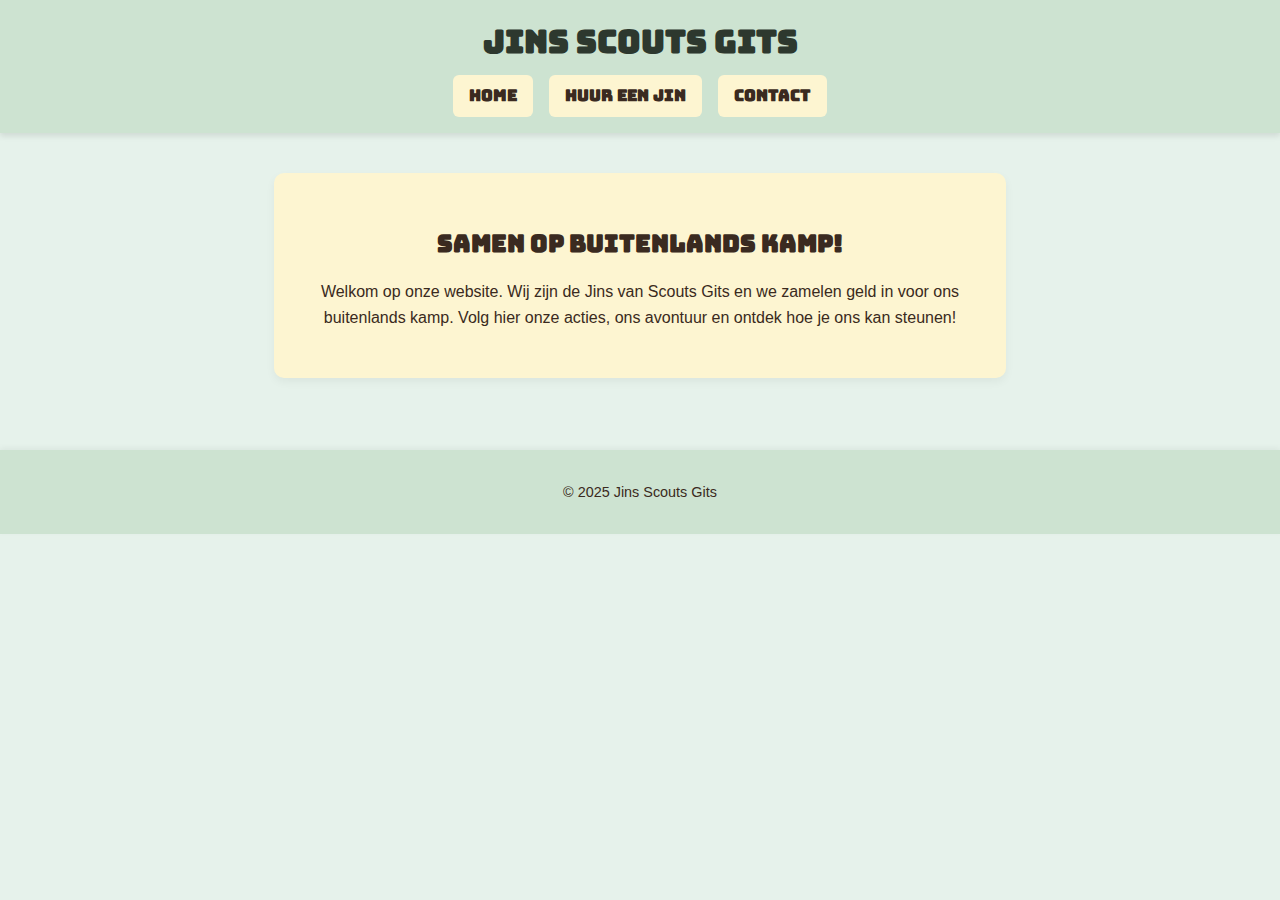
<file: index.html>
<!DOCTYPE html>
<html lang="nl">
<head>
  <meta charset="UTF-8">
  <meta name="viewport" content="width=device-width, initial-scale=1.0">
  <title>Jins Scouts Gits</title>
  <link rel="stylesheet" href="style.css">
  <link href="https://fonts.googleapis.com/css2?family=Bungee&display=swap" rel="stylesheet">
</head>
<body>
  <header>
    <h1>Jins Scouts Gits</h1>
    <nav>
      <button class="menu-toggle">☰</button>
      <div class="menu">
        <a href="index.html">Home</a>
        <a href="huur-een-jin.html">Huur een Jin</a>
        <a href="contact.html">Contact</a>
      </div>
    </nav>
  </header>

  <main>
    <section class="banner">
      <h2>Samen op buitenlands kamp!</h2>
      <p>Welkom op onze website. Wij zijn de Jins van Scouts Gits en we zamelen geld in voor ons buitenlands kamp. 
         Volg hier onze acties, ons avontuur en ontdek hoe je ons kan steunen!</p>
    </section>
  </main>

  <footer>
    <p>© 2025 Jins Scouts Gits</p>
  </footer>
  <script src="script.js"></script>
</body>
</html>
</file>
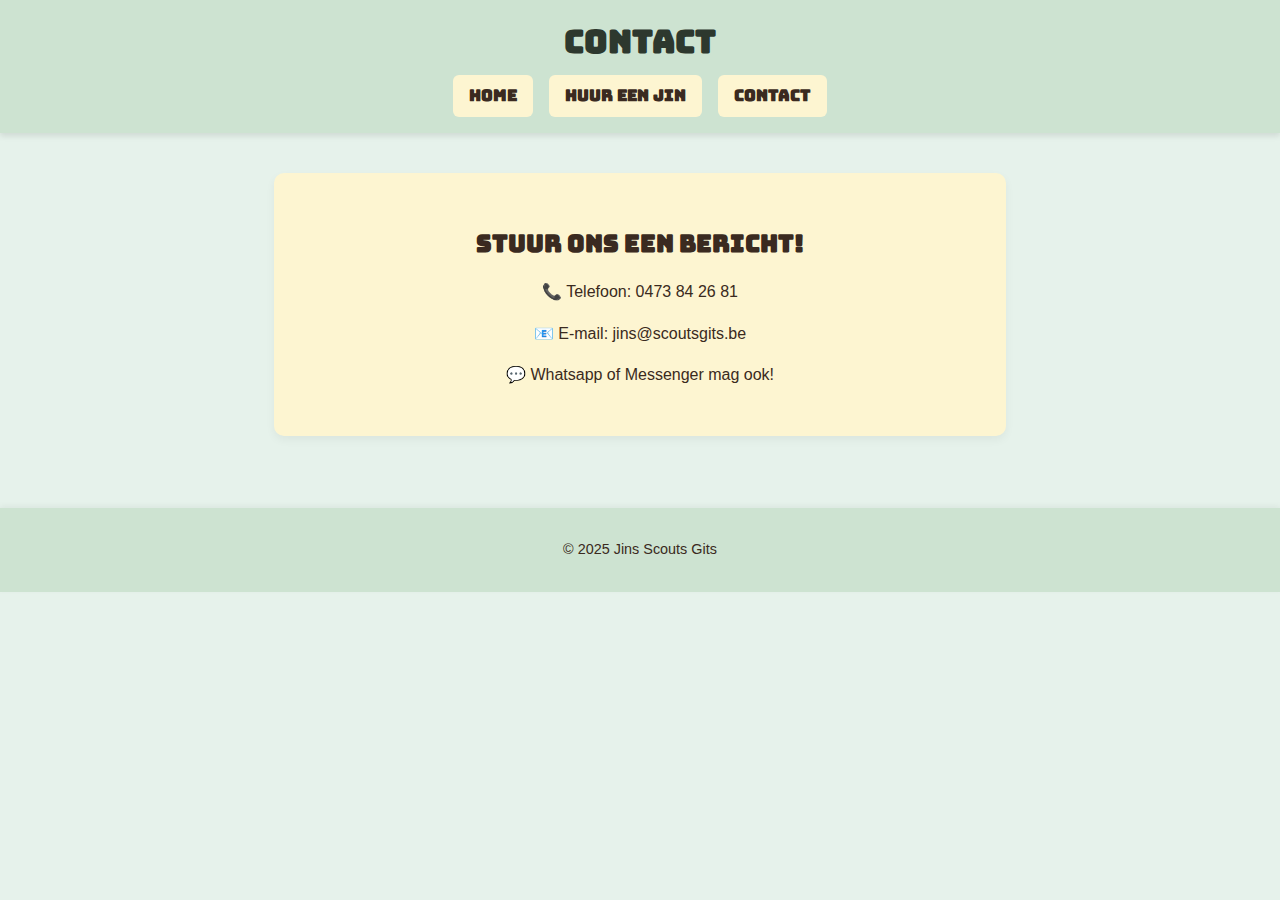
<file: contact.html>
<!DOCTYPE html>
<html lang="nl">
<head>
  <meta charset="UTF-8">
  <meta name="viewport" content="width=device-width, initial-scale=1.0">
  <title>Contact</title>
  <link rel="stylesheet" href="style.css">
  <link href="https://fonts.googleapis.com/css2?family=Bungee&display=swap" rel="stylesheet">
</head>
<body>
  <header>
    <h1>Contact</h1>
    <nav>
      <button class="menu-toggle">☰</button>
      <div class="menu">
        <a href="index.html">Home</a>
        <a href="huur-een-jin.html">Huur een Jin</a>
        <a href="contact.html">Contact</a>
      </div>
    </nav>
  </header>

  <main>
    <section class="contact">
      <h2>Stuur ons een bericht!</h2>
      <p>📞 Telefoon: 0473 84 26 81</p>
      <p>📧 E-mail: jins@scoutsgits.be</p>
      <p>💬 Whatsapp of Messenger mag ook!</p>
    </section>
  </main>

  <footer>
    <p>© 2025 Jins Scouts Gits</p>
  </footer>
  <script src="script.js"></script>
</body>
</html>
</file>
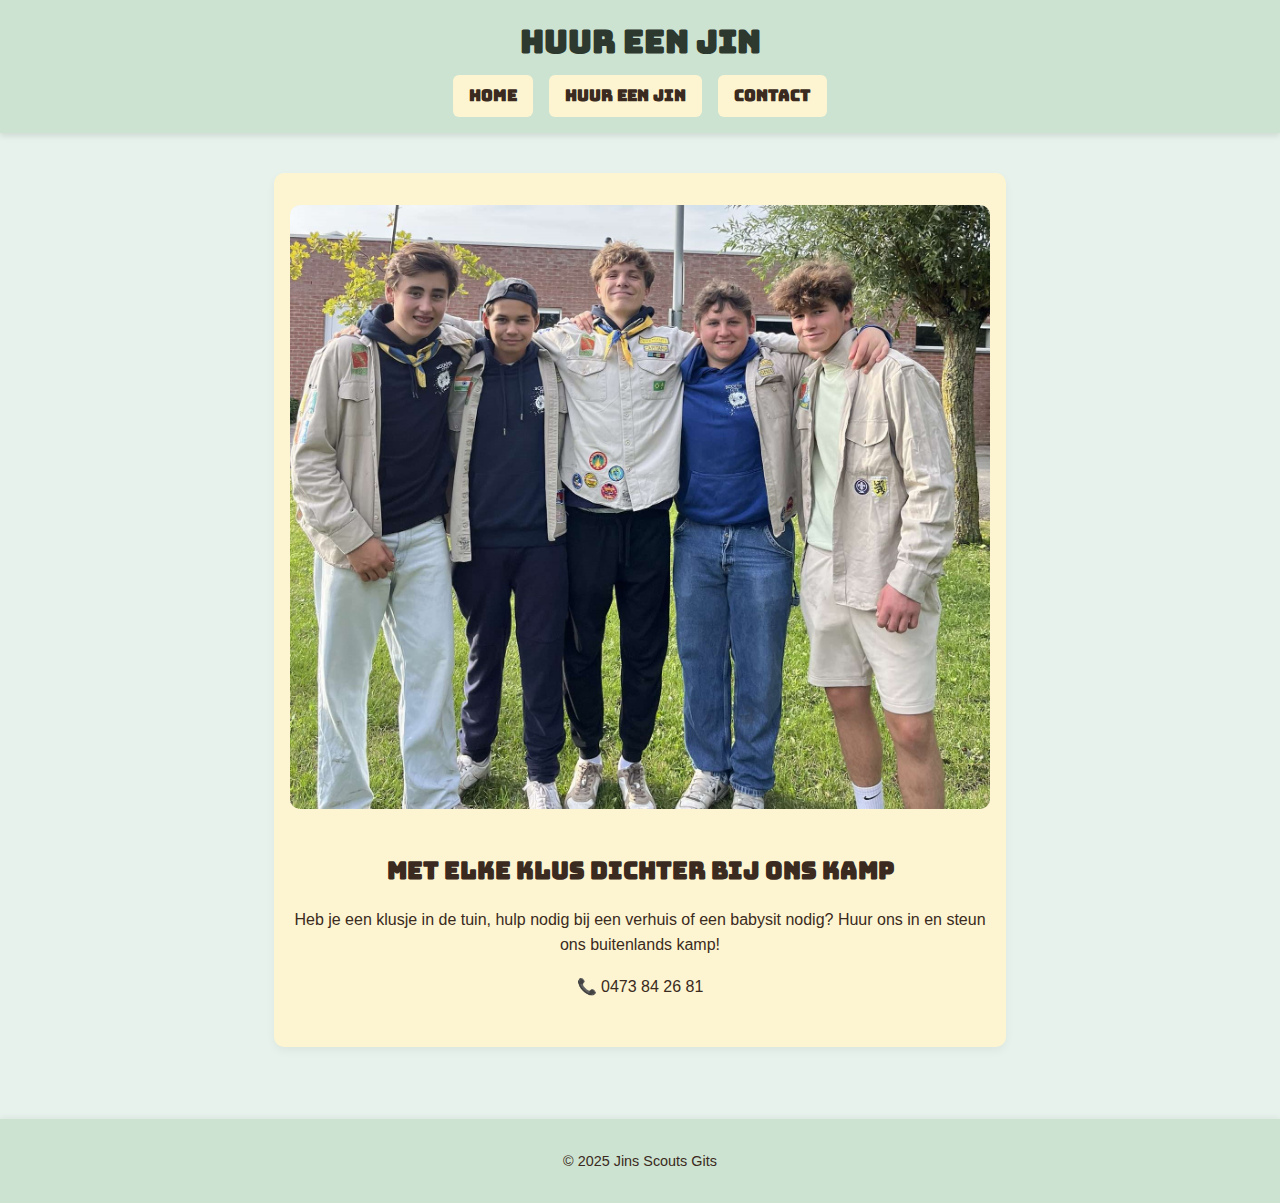
<file: huur-een-jin.html>
<!DOCTYPE html>
<html lang="nl">
<head>
  <meta charset="UTF-8">
  <meta name="viewport" content="width=device-width, initial-scale=1.0">
  <title>Huur een Jin</title>
  <link rel="stylesheet" href="style.css">
  <link href="https://fonts.googleapis.com/css2?family=Bungee&display=swap" rel="stylesheet">
</head>
<body>
  <header>
    <h1>Huur een Jin</h1>
    <nav>
      <button class="menu-toggle">☰</button>
      <div class="menu">
        <a href="index.html">Home</a>
        <a href="huur-een-jin.html">Huur een Jin</a>
        <a href="contact.html">Contact</a>
      </div>
    </nav>
  </header>

  <main>
    <section class="jin-banner">
      <img src="img/jins.jpg" alt="Groepsfoto Jins Scouts Gits">
      <h2>Met elke klus dichter bij ons kamp</h2>
      <p>Heb je een klusje in de tuin, hulp nodig bij een verhuis of een babysit nodig? 
         Huur ons in en steun ons buitenlands kamp!</p>
      <p class="phone">📞 0473 84 26 81</p>
    </section>
  </main>

  <footer>
    <p>© 2025 Jins Scouts Gits</p>
  </footer>
  <script src="script.js"></script>
</body>
</html>
</file>
<file: style.css>
body {
    font-family: Arial, sans-serif;
    margin: 0;
    background: #E6F2EB;
    color: #3A2A20;
    line-height: 1.6;
  }
  
  /* Header */
  header {
    background: #CDE3D1;
    padding: 1rem;
    text-align: center;
    font-family: 'Bungee', sans-serif;
    box-shadow: 0 3px 6px rgba(0,0,0,0.1);
  }
  
  header h1 {
    margin: 0;
    font-size: 2rem;
    color: #2d382e;
  }
  
  /* Menu */
  nav {
    margin-top: 0.5rem;
  }
  
  nav .menu {
    display: flex;
    gap: 1rem;
    justify-content: center;
    flex-wrap: wrap;
  }
  
  nav a {
    text-decoration: none;
    color: #3A2A20;
    font-weight: bold;
    background: #FDF5D1;
    padding: 0.5rem 1rem;
    border-radius: 6px;
    transition: all 0.2s ease-in-out;
  }
  
  nav a:hover {
    background: #3A2A20;
    color: #FDF5D1;
  }
  
  .menu-toggle {
    display: none;
    background: none;
    border: none;
    font-size: 2rem;
  }
  
  /* Content sections */
  main {
    padding: 1rem;
    text-align: center;
  }
  
  .banner, .jin-banner, .contact {
    background: #FDF5D1;
    border-radius: 10px;
    padding: 2rem 1rem;
    margin: 1.5rem auto;
    max-width: 700px;
    box-shadow: 0 4px 10px rgba(0,0,0,0.05);
  }
  
  .banner h2, .jin-banner h2, .contact h2 {
    font-family: 'Bungee', sans-serif;
    margin-bottom: 1rem;
  }
  
  /* Images */
  .jin-banner img {
    max-width: 100%;
    height: auto;
    border-radius: 10px;
    margin-bottom: 1rem;
  }
  
  /* Footer */
  footer {
    background: #CDE3D1;
    padding: 1rem;
    text-align: center;
    margin-top: 2rem;
    font-size: 0.9rem;
    box-shadow: 0 -2px 6px rgba(0,0,0,0.05);
  }
  
  /* Responsiveness */
  @media (max-width: 768px) {
    nav .menu {
      display: none;
      flex-direction: column;
      gap: 0.5rem;
      background: #CDE3D1;
      padding: 1rem;
      border-radius: 8px;
      margin-top: 0.5rem;
    }
  
    nav .menu.show {
      display: flex;
    }
  
    .menu-toggle {
      display: inline-block;
    }
  
    header h1 {
      font-size: 1.5rem;
    }
  
    .banner, .jin-banner, .contact {
      padding: 1.5rem 1rem;
    }
  }
</file>
